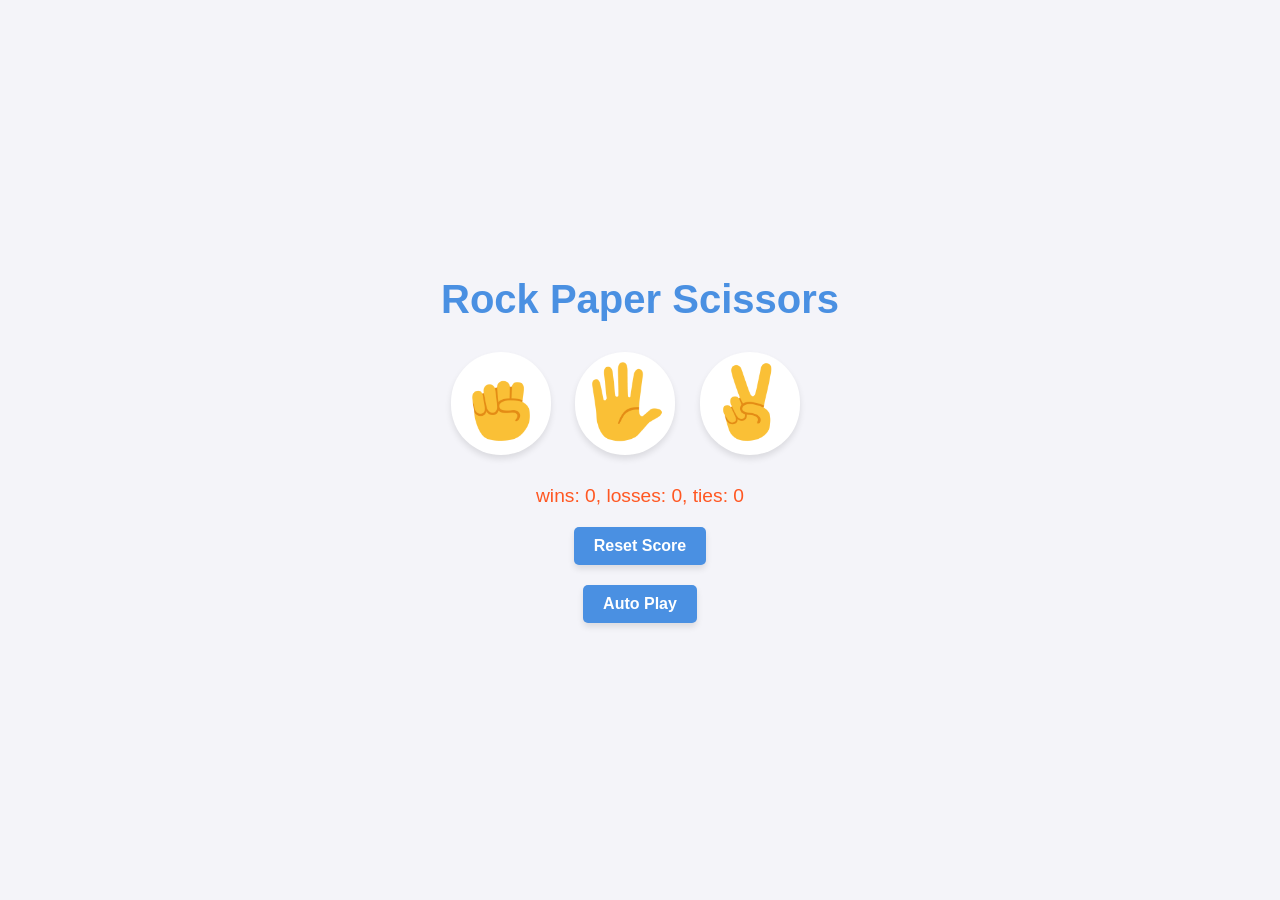
<file: index.html>
<!DOCTYPE html>
<html lang="en">

<head>
    <meta charset="UTF-8">
    <meta name="viewport" content="width=device-width, initial-scale=1.0">
    <title>Rock-paper-scissor</title>
    <link rel="stylesheet" href="./style.css">
</head>

<body>
    <div class="container">
        <p class="tittle">Rock Paper Scissors</p>
        <button class="move-button js-rock-button" title="Rock">
        <img class="move-icon" src="./icon/rock-emoji.png" alt="Rock emoji">
    </button>

        <button class="move-button js-paper-button" title="Paper">
        <img class="move-icon" src="./icon/paper-emoji.png" alt="Paper emoji">
    </button>

        <button class="move-button js-scissor-button" title="Scissors">
        <img class="move-icon" src="./icon/scissors-emoji.png" alt="Scissors emoji">
    </button>

        <p class="js-result result"></p>
        <p class="js-moves"></p>
        <p class="js-score score"></p>

        <button class="reset-score-button js-reset-button">Reset Score</button>
        <button class="auto-play-button js-auto-play-button">Auto Play</button>
    </div>
    <script src="./rock-paper-scissor.js"></script>
</body>

</html>
</file>
<file: style.css>
/* General Reset */


/* Center the game content */

body,
html {
    margin: 0;
    padding: 0;
    box-sizing: border-box;
    font-family: Arial, sans-serif;
    background-color: #f4f4f9;
    color: #333;
    display: flex;
    justify-content: center;
    align-items: center;
    height: 100vh;
}


/* Center the buttons and title vertically */

.game-container {
    text-align: center;
}


/* Add spacing between buttons */

.move-button {
    margin: 10px;
}


/* Title Styling */

.tittle {
    text-align: center;
    font-size: 2.5rem;
    font-weight: bold;
    margin: 20px 0;
    color: #4a90e2;
}


/* Button Container */

button {
    border: none;
    cursor: pointer;
    background-color: transparent;
    margin: 10px;
    transition: transform 0.2s ease, box-shadow 0.2s ease;
}

button:hover {
    transform: scale(1.1);
    box-shadow: 0px 4px 8px rgba(0, 0, 0, 0.2);
}


/* Move Buttons */

.move-button {
    display: inline-block;
    padding: 10px;
    border-radius: 50px;
    background-color: #ffffff;
    box-shadow: 0px 4px 6px rgba(0, 0, 0, 0.1);
}

.move-icon {
    width: 80px;
    height: 80px;
}


/* Result Section */

.js-result {
    text-align: center;
    font-size: 1.5rem;
    font-weight: bold;
    margin: 20px 0;
    color: #4caf50;
}

.js-moves {
    text-align: center;
    font-size: 1.2rem;
    margin: 10px 0;
}

.js-score {
    text-align: center;
    font-size: 1.2rem;
    margin: 10px 0;
    color: #ff5722;
}


/* Reset and Auto Play Buttons */

.reset-score-button,
.auto-play-button {
    display: block;
    margin: 20px auto;
    padding: 10px 20px;
    font-size: 1rem;
    font-weight: bold;
    color: #fff;
    background-color: #4a90e2;
    border-radius: 5px;
    box-shadow: 0px 4px 6px rgba(0, 0, 0, 0.1);
    transition: background-color 0.3s ease, transform 0.2s ease;
}

.reset-score-button:hover,
.auto-play-button:hover {
    background-color: #357ab8;
    transform: scale(1.05);
}


/* Responsive Design */

@media (max-width: 768px) {
    .move-icon {
        width: 60px;
        height: 60px;
    }
    .tittle {
        font-size: 2rem;
    }
    .js-result,
    .js-moves,
    .js-score {
        font-size: 1rem;
    }
    .reset-score-button,
    .auto-play-button {
        font-size: 0.9rem;
        padding: 8px 16px;
    }
}
</file>
<file: rock-paper-scissor.css>
/* General Reset */


/* Center the game content */

body,
html {
    margin: 0;
    padding: 0;
    box-sizing: border-box;
    font-family: Arial, sans-serif;
    background-color: #f4f4f9;
    color: #333;
    display: flex;
    justify-content: center;
    align-items: center;
    height: 100vh;
}


/* Center the buttons and title vertically */

.game-container {
    text-align: center;
}


/* Add spacing between buttons */

.move-button {
    margin: 10px;
}


/* Title Styling */

.tittle {
    text-align: center;
    font-size: 2.5rem;
    font-weight: bold;
    margin: 20px 0;
    color: #4a90e2;
}


/* Button Container */

button {
    border: none;
    cursor: pointer;
    background-color: transparent;
    margin: 10px;
    transition: transform 0.2s ease, box-shadow 0.2s ease;
}

button:hover {
    transform: scale(1.1);
    box-shadow: 0px 4px 8px rgba(0, 0, 0, 0.2);
}


/* Move Buttons */

.move-button {
    display: inline-block;
    padding: 10px;
    border-radius: 50px;
    background-color: #ffffff;
    box-shadow: 0px 4px 6px rgba(0, 0, 0, 0.1);
}

.move-icon {
    width: 80px;
    height: 80px;
}


/* Result Section */

.js-result {
    text-align: center;
    font-size: 1.5rem;
    font-weight: bold;
    margin: 20px 0;
    color: #4caf50;
}

.js-moves {
    text-align: center;
    font-size: 1.2rem;
    margin: 10px 0;
}

.js-score {
    text-align: center;
    font-size: 1.2rem;
    margin: 10px 0;
    color: #ff5722;
}


/* Reset and Auto Play Buttons */

.reset-score-button,
.auto-play-button {
    display: block;
    margin: 20px auto;
    padding: 10px 20px;
    font-size: 1rem;
    font-weight: bold;
    color: #fff;
    background-color: #4a90e2;
    border-radius: 5px;
    box-shadow: 0px 4px 6px rgba(0, 0, 0, 0.1);
    transition: background-color 0.3s ease, transform 0.2s ease;
}

.reset-score-button:hover,
.auto-play-button:hover {
    background-color: #357ab8;
    transform: scale(1.05);
}


/* Responsive Design */

@media (max-width: 768px) {
    .move-icon {
        width: 60px;
        height: 60px;
    }
    .tittle {
        font-size: 2rem;
    }
    .js-result,
    .js-moves,
    .js-score {
        font-size: 1rem;
    }
    .reset-score-button,
    .auto-play-button {
        font-size: 0.9rem;
        padding: 8px 16px;
    }
}
</file>
